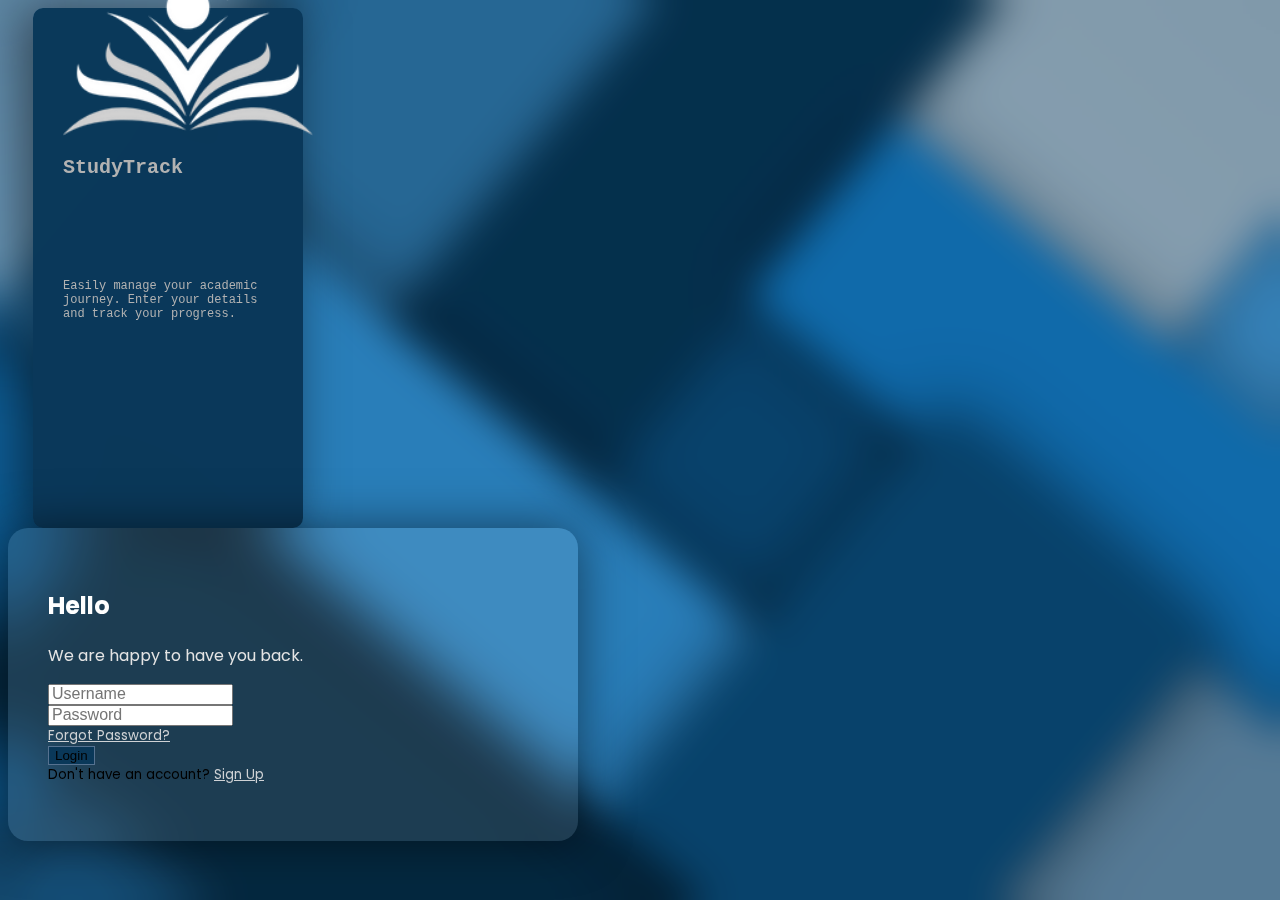
<file: index.html>
<html lang="en">

<head>
    <meta charset="UTF-8">
    <meta name="author" content="Hazem-AbdElgawad">
    <meta name="description" content="Final Project">
    <meta http-equiv="X-UA-Compatible" content="IE-edge,chrome=1">
    <meta name="viewport" content="width=device-width, initial-scale=1.0">
    <link rel="Shortcut icon" href="././Style/Src/LOGO1.ico" >
    <meta name="viewport" content="width=device-width, initial-scale=1.0">
    <link rel="stylesheet" href="https://cdn.jsdelivr.net/npm/bootstrap@5.2.3/dist/css/bootstrap.min.css" integrity="sha384-rbsA2VBKQhggwzxH7pPCaAqO46MgnOM80zW1RWuH61DGLwZJEdK2Kadq2F9CUG65" crossorigin="anonymous">
    <link rel="stylesheet" href="./Style/Style(Index).css">
    <title>StudyTrack</title>
</head>

<body>
    <!----------------------- Main Container -------------------------->
    <div class="container d-flex justify-content-center align-items-center min-vh-100">
    <!----------------------- Login Container -------------------------->

    <!--------------------------- Left Box ----------------------------->

            <div class="col-md-5 rounded-4 d-flex justify-content-center align-items-center flex-column left-box" >
                <div class="featured-image mb-3">
                    <img src="./Style/Src/White  Modern Education Logo.png" class="img-fluid"  >
                </div>
                <p class="text-black fs-2" style="font-family: 'Courier New', Courier, monospace; font-weight: 600;  ">StudyTrack</p>
                <small class="text-black text-wrap text-center" style="width: 17rem;font-family: 'Courier New', Courier, monospace;">Easily manage your academic journey. Enter your details and track your progress.</small>
            </div>

     <!-------------------- ------ Right Box ---------------------------->

            <div class="col-md-6 right-box">
                <div class="row align-items-center">
                    <div class="header-text mb-4">
                        <h2>Hello</h2>
                        <p>We are happy to have you back.</p>
                    </div>
                    <form id="login-form" action="./php/login.php" method="post" >
                        <div class="input-group mb-3">
                            <input type="text" id="username" name="username" class="form-control form-control-lg bg-light fs-6" placeholder="Username" aria-label="Username" required>
                        </div>
                        <div class="input-group mb-1">
                            <input type="password" id="password" name="password" class="form-control form-control-lg bg-light fs-6" placeholder="Password" aria-label="Password" required>
                        </div>
                        <div class="input-group mb-5 d-flex justify-content-between">
                            
                            <div class="forgot">
                                <small><a href="#" style="color: rgb(207, 210, 213);" id="newpassward">Forgot Password? </a></small>
                            </div>
                            
                        </div>
                        <div class="input-group mb-3">
                            <button type="submit" class="btn btn-lg btn-primary w-100 fs-6" >Login</button>
                        </div>
                       
                       
                        <div class="row">
                            <small>Don't have an account? <a href="#" id="show-signup" style="color: rgb(207, 210, 213);">Sign Up</a></small>
                        </div>
                    </form>
                    <form id="userForm" style="display: none;">
                        <div class="input-group mb-3">
                        <input type="text" name="username" class="form-control form-control-lg bg-light fs-6" placeholder="Enter username" required>
                        </div>
                        <div class="input-group mb-3">
                        <input type="password" name="password" class="form-control form-control-lg bg-light fs-6"  placeholder="Enter new password" required>
                        </div>
                        <div class="input-group mb-3">
                        <button type="submit" class="btn btn-lg btn-primary w-100 fs-6">Submit</button>
                        </div>
                        <div class="row">
                            <small>I remembered him <a href="#" id="show-login2" style="color: rgb(207, 210, 213);">Login</a></small>
                        </div>
                    </form>
                    <div id="error-message" style="color: red;"></div>
                    <form id="signup-form" action="./php/register.php" method="post" style="display: none;">
                        <div class="input-group mb-3">
                            <input type="text" id="username" name="username" class="form-control form-control-lg bg-light fs-6" placeholder="Username" aria-label="Username" required>
                        </div>
                        <div class="input-group mb-3">
                            <input type="password" id="password" name="password" class="form-control form-control-lg bg-light fs-6" placeholder="Password" aria-label="Password" required>
                        </div>
                        <div class="input-group mb-3">
                            <div class="container mt-5">
                                
                                
                                    <div class="dropdown">
                                        <button class="btn btn-secondary dropdown-toggle" type="button" id="dropdownMenuButton" data-bs-toggle="dropdown"
                                            aria-expanded="false" required>
                                            Select Department
                                        </button>
                                        <ul class="dropdown-menu" aria-labelledby="dropdownMenuButton" >
                                            <li>
                                                <input type="radio" id="cs" name="department_id" value="1" required>
                                                <label for="cs" class="dropdown-item">Computer Science</label>
                                            </li>
                                            <li>
                                                <input type="radio" id="Chm" name="department_id" value="2" required>
                                                <label for="Chm" class="dropdown-item">Chemistry</label>
                                            </li>
                                        </ul>
                                    </div>
                        
                        <div class="input-group mb-3">
                            <button type="submit" class="btn btn-lg btn-primary w-100 fs-6" id="show-login2">Sign Up</button>
                        </div>
                        <div class="row">
                            <small>Already have an account? <a href="#" id="show-login" style="color: rgb(207, 210, 213);">Login</a></small>
                        </div>
                    </form>
                </div>
            </div>

    

<div id="responseMessage"></div>


    </div>
<script src="https://cdn.jsdelivr.net/npm/bootstrap@5.3.0/dist/js/bootstrap.bundle.min.js"></script>
<script src="./js/Script(index).js"></script>
<script src="./js/Script(UpdatePassward).js"></script>

</body>
</html>
</file>
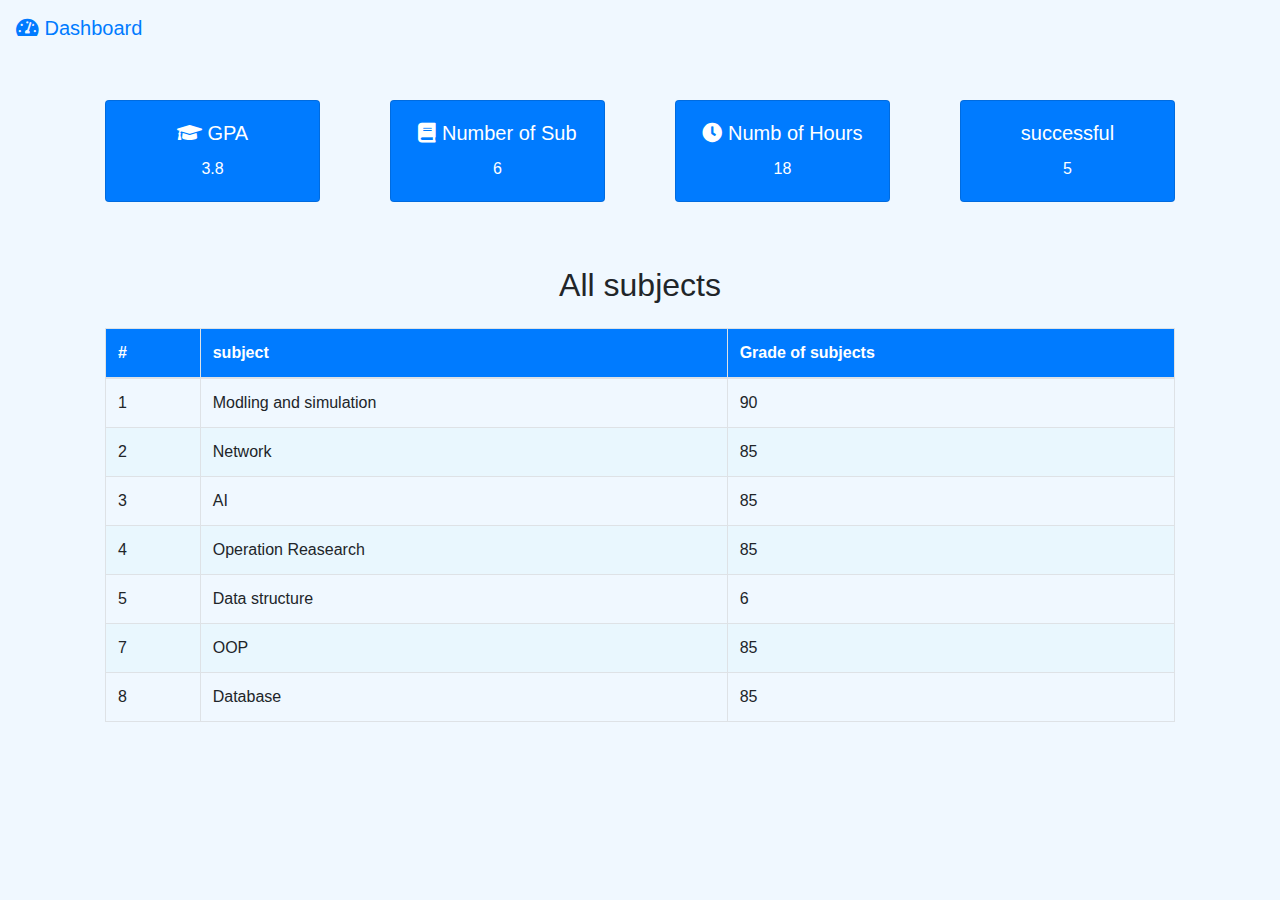
<file: dash.html>
<!DOCTYPE html>
<html lang="en">

<head>
    <meta charset="UTF-8">
    <meta name="viewport" content="width=device-width, initial-scale=1.0">
    <title>Dashboard</title>

    <link href="https://stackpath.bootstrapcdn.com/bootstrap/4.5.2/css/bootstrap.min.css" rel="stylesheet">
    <link href="https://cdnjs.cloudflare.com/ajax/libs/font-awesome/5.15.3/css/all.min.css" rel="stylesheet">

    <style>
        body {
            background-color: #f0f8ff;
        }
        
        .card {
            background-color: #007bff;
            color: white;
            margin: 20px;
        }
        
        .table-container {
            padding: 20px;
        }
        
        .table thead th {
            background-color: #007bff;
            color: white;
        }
        
        .table tbody tr:nth-child(even) {
            background-color: #e9f7fe;
        }
    </style>
</head>

<body>


    <nav class="navbar bg-body-tertiary">
        <a class="navbar-brand" href="#">
            <i class="fas fa-tachometer-alt"></i> Dashboard
        </a>
    </nav>
    <div class="container">
        <div class="row my-4">
            <div class="col-md-3">
                <div class="card text-center">
                    <div class="card-body">
                        <h5 class="card-title"><i class="fas fa-graduation-cap"></i> GPA</h5>
                        <p class="card-text">3.8</p>
                    </div>
                </div>
            </div>
            <div class="col-md-3">
                <div class="card text-center">
                    <div class="card-body">
                        <h5 class="card-title"><i class="fas fa-book"></i> Number of Sub</h5>
                        <p class="card-text">6</p>
                    </div>
                </div>
            </div>
            <div class="col-md-3">
                <div class="card text-center">
                    <div class="card-body">
                        <h5 class="card-title"><i class="fas fa-clock"></i> Numb of Hours</h5>
                        <p class="card-text">18</p>
                    </div>
                </div>
            </div>
            <div class="col-md-3">
                <div class="card text-center">
                    <div class="card-body">
                        <h5 class="card-title"><i class="fa-regular fa-shield-check"></i> successful</h5>
                        <p class="card-text">5</p>
                    </div>
                </div>
            </div>
        </div>
        <div class="table-container">
            <h2 class="text-center mb-4"> All subjects </h2>
            <table class="table table-bordered">
                <thead>
                    <tr>
                        <th>#</th>
                        <th>subject</th>
                        <th>Grade of subjects </th>
                    </tr>
                </thead>
                <tbody>
                    <tr>
                        <td>1</td>
                        <td>Modling and simulation</td>
                        <td>90</td>
                    </tr>
                    <tr>
                        <td>2</td>
                        <td>Network</td>
                        <td>85</td>
                    </tr>
                    <tr>
                        <td>3</td>
                        <td>AI</td>
                        <td>85</td>
                    </tr>
                    <tr>
                        <td>4</td>
                        <td>Operation Reasearch</td>

                        <td>85</td>
                    </tr>
                    <tr>
                        <td>5</td>
                        <td>Data structure</td>

                        <td>6</td>
                    </tr>
                    <tr>
                        <td>7</td>
                        <td>OOP</td>

                        <td>85</td>
                    </tr>
                    <tr>
                        <td>8</td>
                        <td>Database</td>
                        <td>85</td>
                    </tr>
                    <!-- يمكن إضافة المزيد من الصفوف هنا -->
                </tbody>
            </table>
        </div>
    </div>
    <script src="https://code.jquery.com/jquery-3.5.1.slim.min.js"></script>
    <script src="https://cdn.jsdelivr.net/npm/@popperjs/core@2.9.2/dist/umd/popper.min.js"></script>
    <script src="https://stackpath.bootstrapcdn.com/bootstrap/4.5.2/js/bootstrap.min.js"></script>
</body>

</html>

</html>
</file>
<file: Style/Style(Index).css>
@import url('https://fonts.googleapis.com/css2?family=Poppins:wght@400;500&display=swap');

body{
    font-family: 'Poppins', sans-serif;
    background: #ececec;
    background-color: #ececec;
    background-image: url(./Src/1.jpg);
     background-size: cover;
     background-position: center;
   background-repeat: no-repeat;
}
body::before {
    content: '';
    position: absolute;
    top: 0;
    left: 0;
    right: 0;
    bottom: 0;
    background: rgba(0, 0, 0, 0.201);
    backdrop-filter: blur(20px);
    z-index: -1;
}
.dropdown-menu {
    max-height: 200px;
    width: 195px;
    border-radius: 10px;
    overflow-y: auto;


}
.dropdown-toggle{
    position: relative;
    left: 225px !important;
    top: -50px;
}
.dropdown-menu::-webkit-scrollbar {
    display: none;
}
.dropdown-menu {
    -ms-overflow-style: none;
    scrollbar-width: none;
}
.dropdown-menu input[type="radio"] {
    position: absolute;
    opacity: 0;
    cursor: pointer;
}

.dropdown-menu label {
    display: block;
    padding: 8px 12px;
    cursor: pointer;
}

.dropdown-menu label:hover {
    background-color: #03284c;
    color: #ffffff;
}


/*------------ SignIN & SignUP container ------------*/

/*------------ Right box ------------*/

.right-box{
    padding: 40px 30px 40px 40px;
    background-color: #ffffff98;
    border-radius: 20px;
    width: 500px;
    background: rgba(255, 255, 255, 0.1);
    backdrop-filter: blur(20px);
    -webkit-backdrop-filter: blur(10px);
    box-shadow: 0px 0px 50px rgba(0, 0, 0, 0.5);
    
h2{
    size: 20px;
    color: rgb(255, 255, 255);
}
p{
    size: 10px;
    color: rgb(228, 228, 228);
}
}
/*------------ left box ------------*/
.left-box{
    position: relative;
    left: 25px;
        padding: 40px 30px 40px 40px;
        background-color: #0a3859fe;
        border-radius: 10px !important ;
        width: 200px;
        height: 440px;
        box-shadow: -10px 0px 50px rgba(0, 0, 0, 0.5);
img{
     position: relative;
     width: 250px;
     top: -80px;
     left: -10px;
 }
 p {
    position: relative;
    top: -80px;
    left: -10px;
     font-size: 20px !important;
     color: rgb(178, 178, 178) !important ; 
     
 }
 small{
    position: relative;
    color: rgb(178, 178, 178) !important;
    text-align: left !important;
    font-size: 12px !important;
    width: 150px !important;
    left: -10px;

 }
}
.input-group.mb-3 button{
    background-color: #0a3859fe;
    border: solid 0.5px #567290;
}
.input-group.mb-3 button:active{
    background-color: #082b43fe;
    border: solid 0.5px #567290;
}

/*------------ Custom Placeholder ------------*/
::placeholder{
    font-size: 16px;
}
.rounded-4{
    border-radius: 20px;
}
.rounded-5{
    border-radius: 30px;
}
@media only screen and (min-width: 600px) and (max-width: 785px) {
.dropdown {
        position: relative;
        left: -93%;
    }

}
@media only screen and (max-width: 600px) {
body{
    overflow: hidden;
}

    .left-box {
        border-radius: 10px !important;
            width: 300px;
            height: 150px;
            position: relative;
            top: -250px;
            left: 140px;
    img {
        position: relative;
        top: 25px;
        left: -65px;
        width: 80px;

    }

    p {
        position: relative;
        top: -30px;
        left: 30px;
        font-size: 18px !important;
        color: rgb(178, 178, 178) !important;

    }

    small {
        position: relative;
        color: #0a3859fe !important;
        text-align: left !important;
        font-size: 12px !important;
        width: 200px !important;
        left: -10px;
        top: -40px;
        

    }
    }

        .right-box {
            padding: 40px 30px 40px 40px;
            background-color: #ffffff98;
            border-radius: 20px;
            position: relative;
            left: -140px;
            background: rgba(255, 255, 255, 0.1);
            backdrop-filter: blur(20px);
            -webkit-backdrop-filter: blur(10px);
            box-shadow: 0px 0px 50px rgba(0, 0, 0, 0.5);
    
            h2 {
                size: 20px;
                color: rgb(255, 255, 255);
            }
    
            p {
                size: 10px;
                color: rgb(228, 228, 228);
            }
        }
        .row.align-items-center{
            width: 250px;
        }
    .dropdown{
        position: relative;
        left: -108%;
    }
}
</file>
